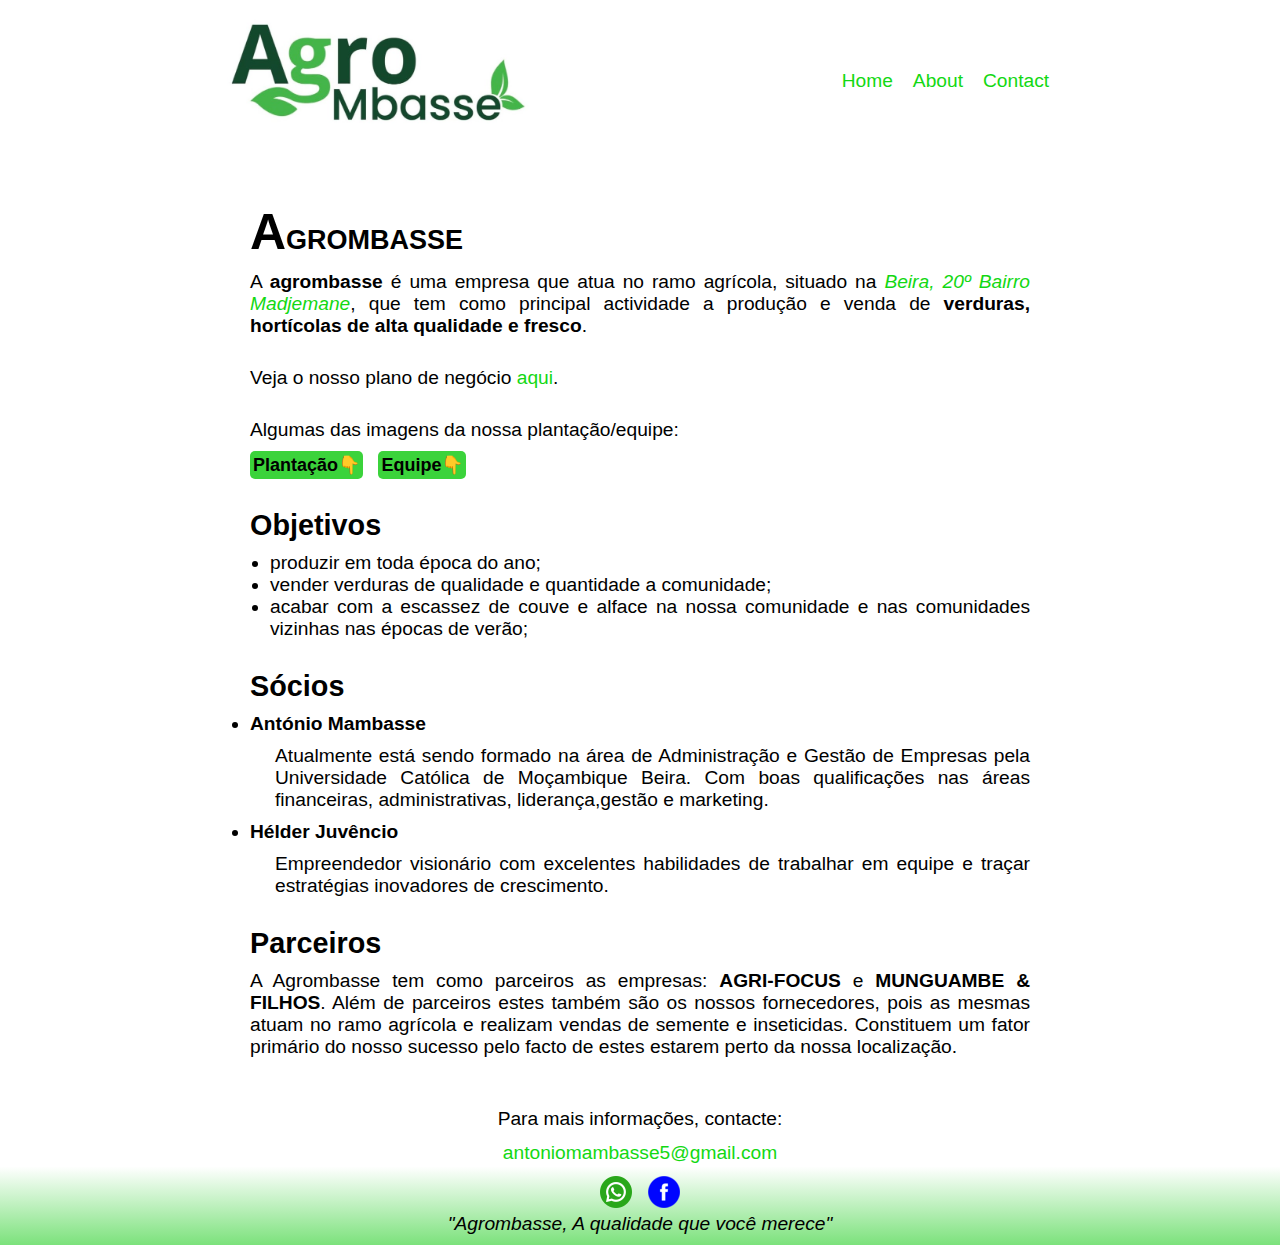
<file: index.html>
<!DOCTYPE html>
<html lang="pt-PT">
<head>
    <meta charset="UTF-8">
    <meta http-equiv="X-UA-Compatible" content="IE=edge">
    <meta name="viewport" content="width=device-width, initial-scale=1.0">
    <link rel="stylesheet" href="./style/main.css">
    <link rel="shortcut icon" href="/img/logo/logo.jpg" type="image/x-icon">
    <title>Agrombasse</title>
</head>
<body>
    <header>
        <div id="logo">
            <img src="img/logo/logo.jpg" alt="">
        </div>
        <div class="linker">
            <a href="#">Home</a>
            <a href="#">About</a>
            <a href="#">Contact</a>
        </div>
    </header>

    <main>
        <section class="content">
            <h1>Agrombasse</h1>
            <p>
                A <strong>agrombasse</strong> é uma empresa que atua no ramo agrícola, situado na <a href="https://goo.gl/maps/XvLSJ63mQKHLSxdE6" target="_blank"> <em> Beira, 20º Bairro Madjemane</em></a>, que tem como principal actividade a produção e venda de <strong>verduras, hortícolas de alta qualidade e fresco</strong>.
            </p>
            <!-- <br> -->
            <section>
                <p>Veja o nosso plano de negócio <a id="planoS" href="./pdf/plano_de_negocio.pdf" target="plano">aqui</a>.</p>
                <iframe name="plano" frameborder="0"></iframe>
            </section>
        </section>

        <section class="imagens">
            <p>Algumas das imagens da nossa plantação/equipe:</p>

            <a class="botoes" id="btnImg" href="html/plantacao.html" target="openImg">Plantação👇</a>
            <a class="botoes" id="btnImg" href="html/trabalhadores.html" target="openImg">Equipe👇</a>
            <iframe name="openImg" frameborder="0"></iframe>
        </section>
        
        <section class="objetivo">
            <h2>Objetivos</h2>
            <ul>
                <li>produzir em toda época do ano;</li>
                <li>vender verduras de qualidade e quantidade a comunidade;</li>
                <li>acabar com a escassez de couve e alface na nossa comunidade e nas comunidades vizinhas nas épocas de verão;</li>
            </ul>
        </section>

        <section class="worker">
            <h2>Sócios</h2>
            <dl>
                <dt><li>António Mambasse</li></dt>
                <dd>
                    Atualmente está sendo formado na área de Administração e Gestão de Empresas pela Universidade Católica de Moçambique Beira. Com boas qualificações nas áreas financeiras, administrativas, liderança,gestão e marketing.
                </dd>

                <dt><li>Hélder Juvêncio</li></dt>
                <dd>
                    Empreendedor visionário com excelentes habilidades de trabalhar em equipe e traçar estratégias inovadores de crescimento.
                </dd>
            </dl>
        </section>

        <section class="parceiro">
            <h2>Parceiros</h2>
            <p>
                A Agrombasse tem como parceiros as empresas: <strong>AGRI-FOCUS</strong> e
                <strong>MUNGUAMBE & FILHOS</strong>. Além de parceiros estes também são os nossos
                fornecedores, pois as mesmas atuam no ramo agrícola e realizam vendas de
                semente e inseticidas. Constituem um fator primário do nosso sucesso pelo facto
                de estes estarem perto da nossa localização.
            </p>
        </section>
    </main>
    
    <footer>
        <p>Para mais informações, contacte:</p>
        <p><a href="https://mail.google.com/mail/u/0/#inbox?compose=GTvVlcSDZczKKkNDrRctnFkMZZLQTlQHmrgTNjdXTGknTmRRLvxNmgHJxnpvTbHSHBtZlrmThxCph" target="_blank">antoniomambasse5@gmail.com</a></p>

        <div class="socialmedia">
            <a href="https://wa.me/258872135251?text=Bem%20Vindo%20a%20Agrombasse" target="_blank">
                <img src="img/others/whatsapp.png" alt="whatsapp">
            </a>
            <a href="https://www.facebook.com/agrombasse" target="_blank">
                <img src="img/others/facebook.png" alt="facebook">
            </a>
        </div>
        <div id="slogam"><em>"Agrombasse, A qualidade que você merece"</em></div>
    </footer>

    <script src="./script/main.js"></script>
</body>
</html>
</file>
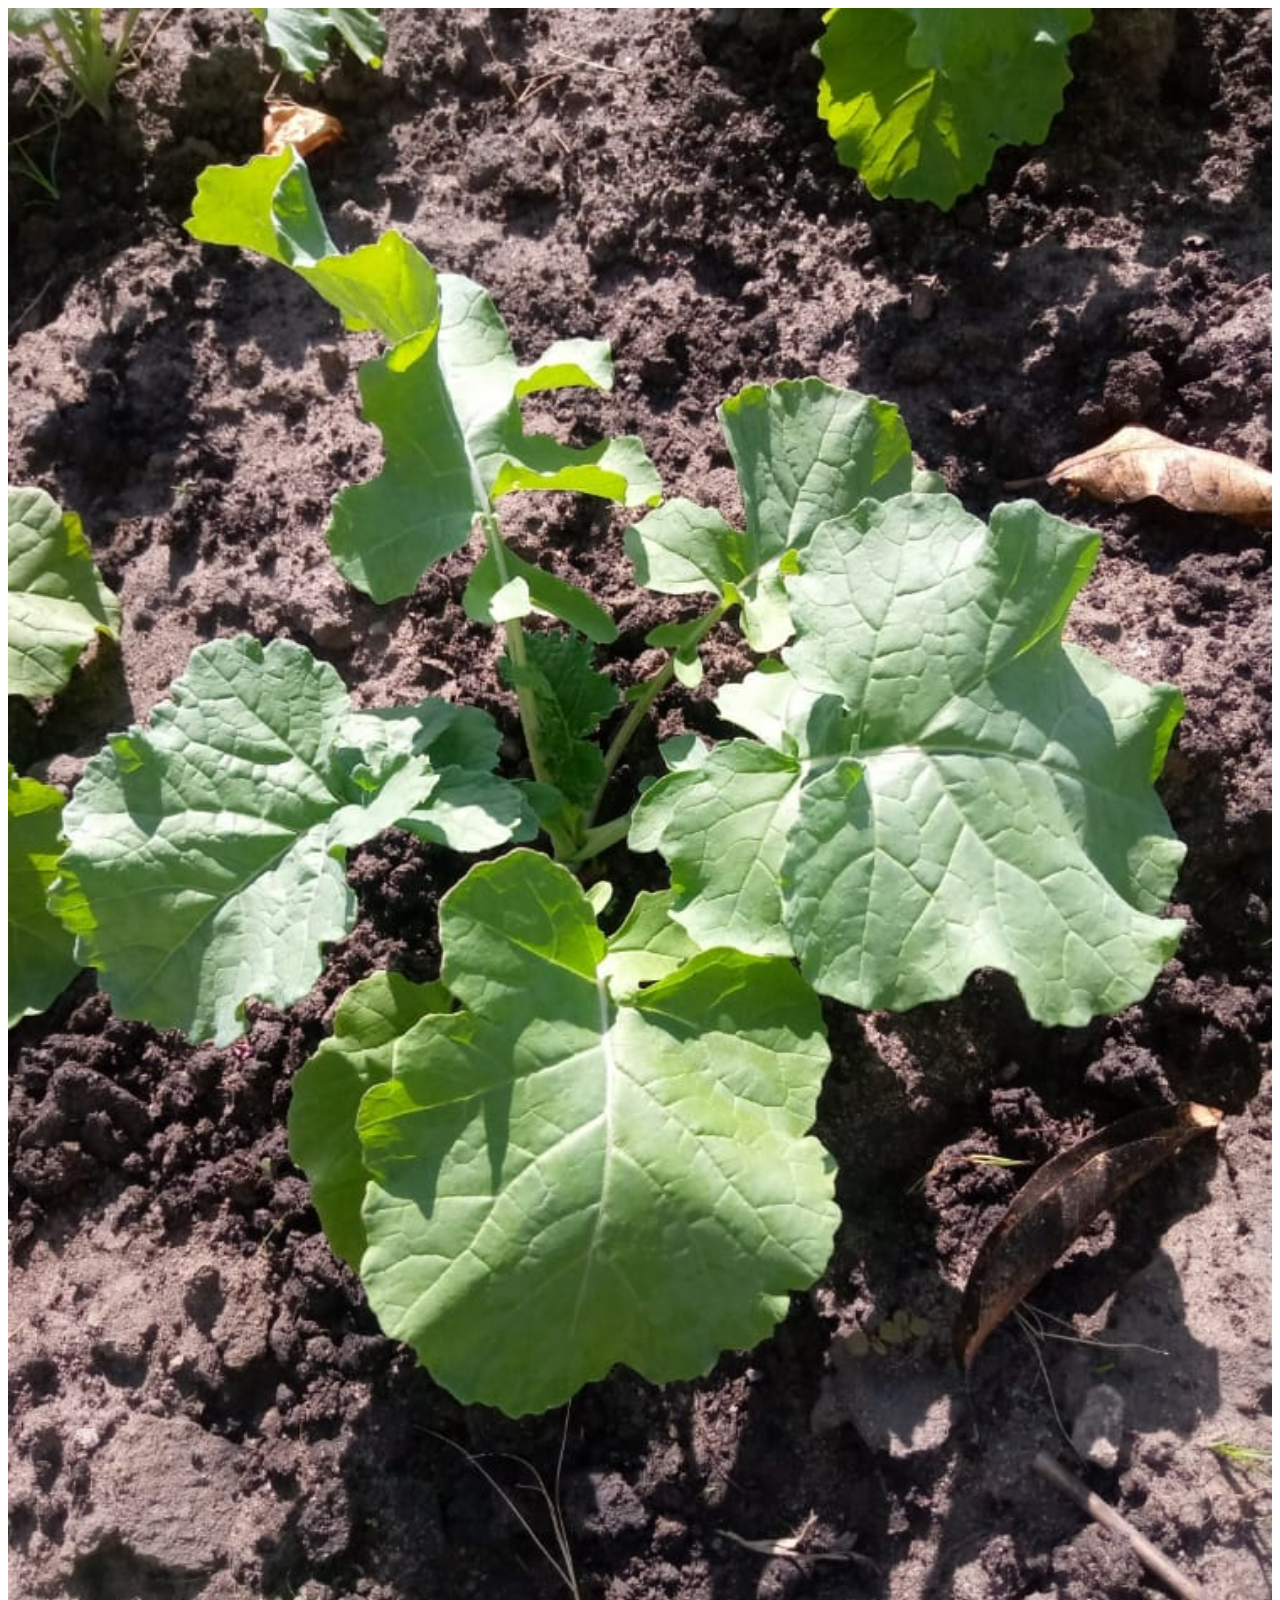
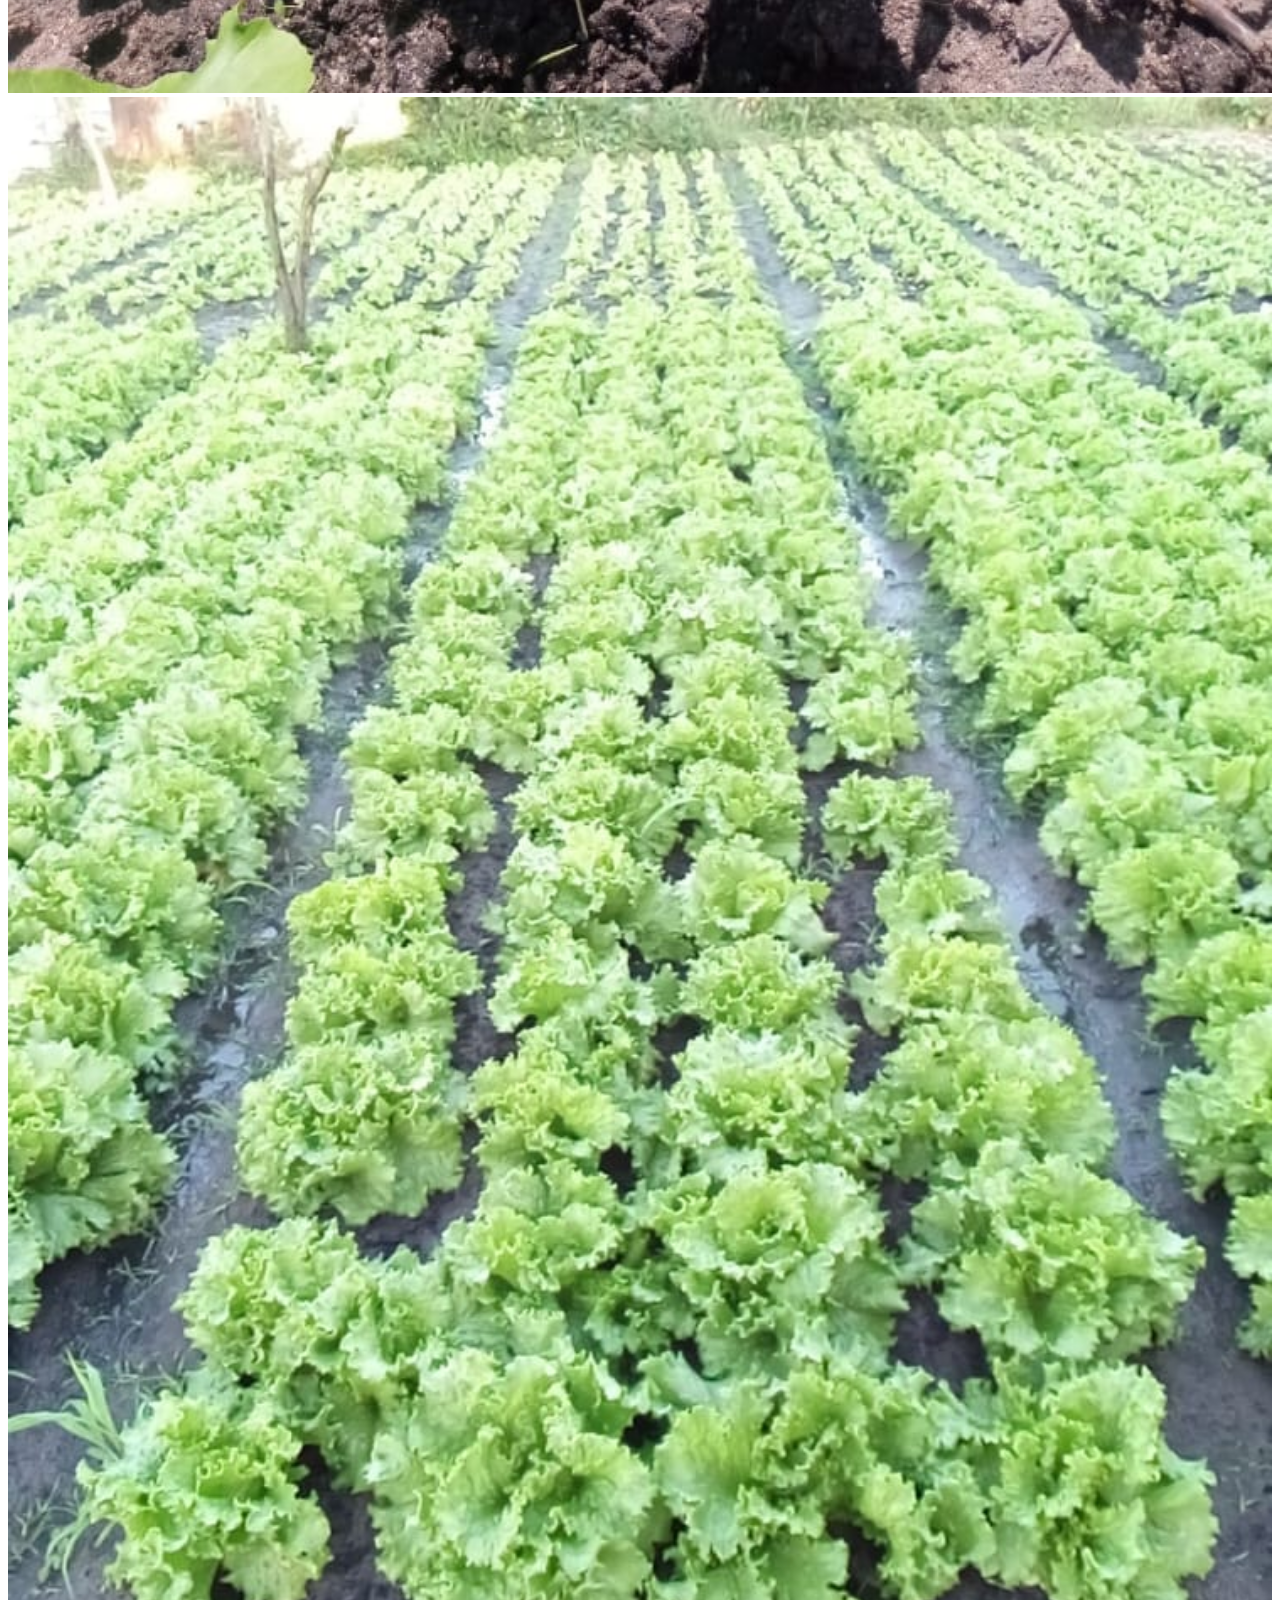
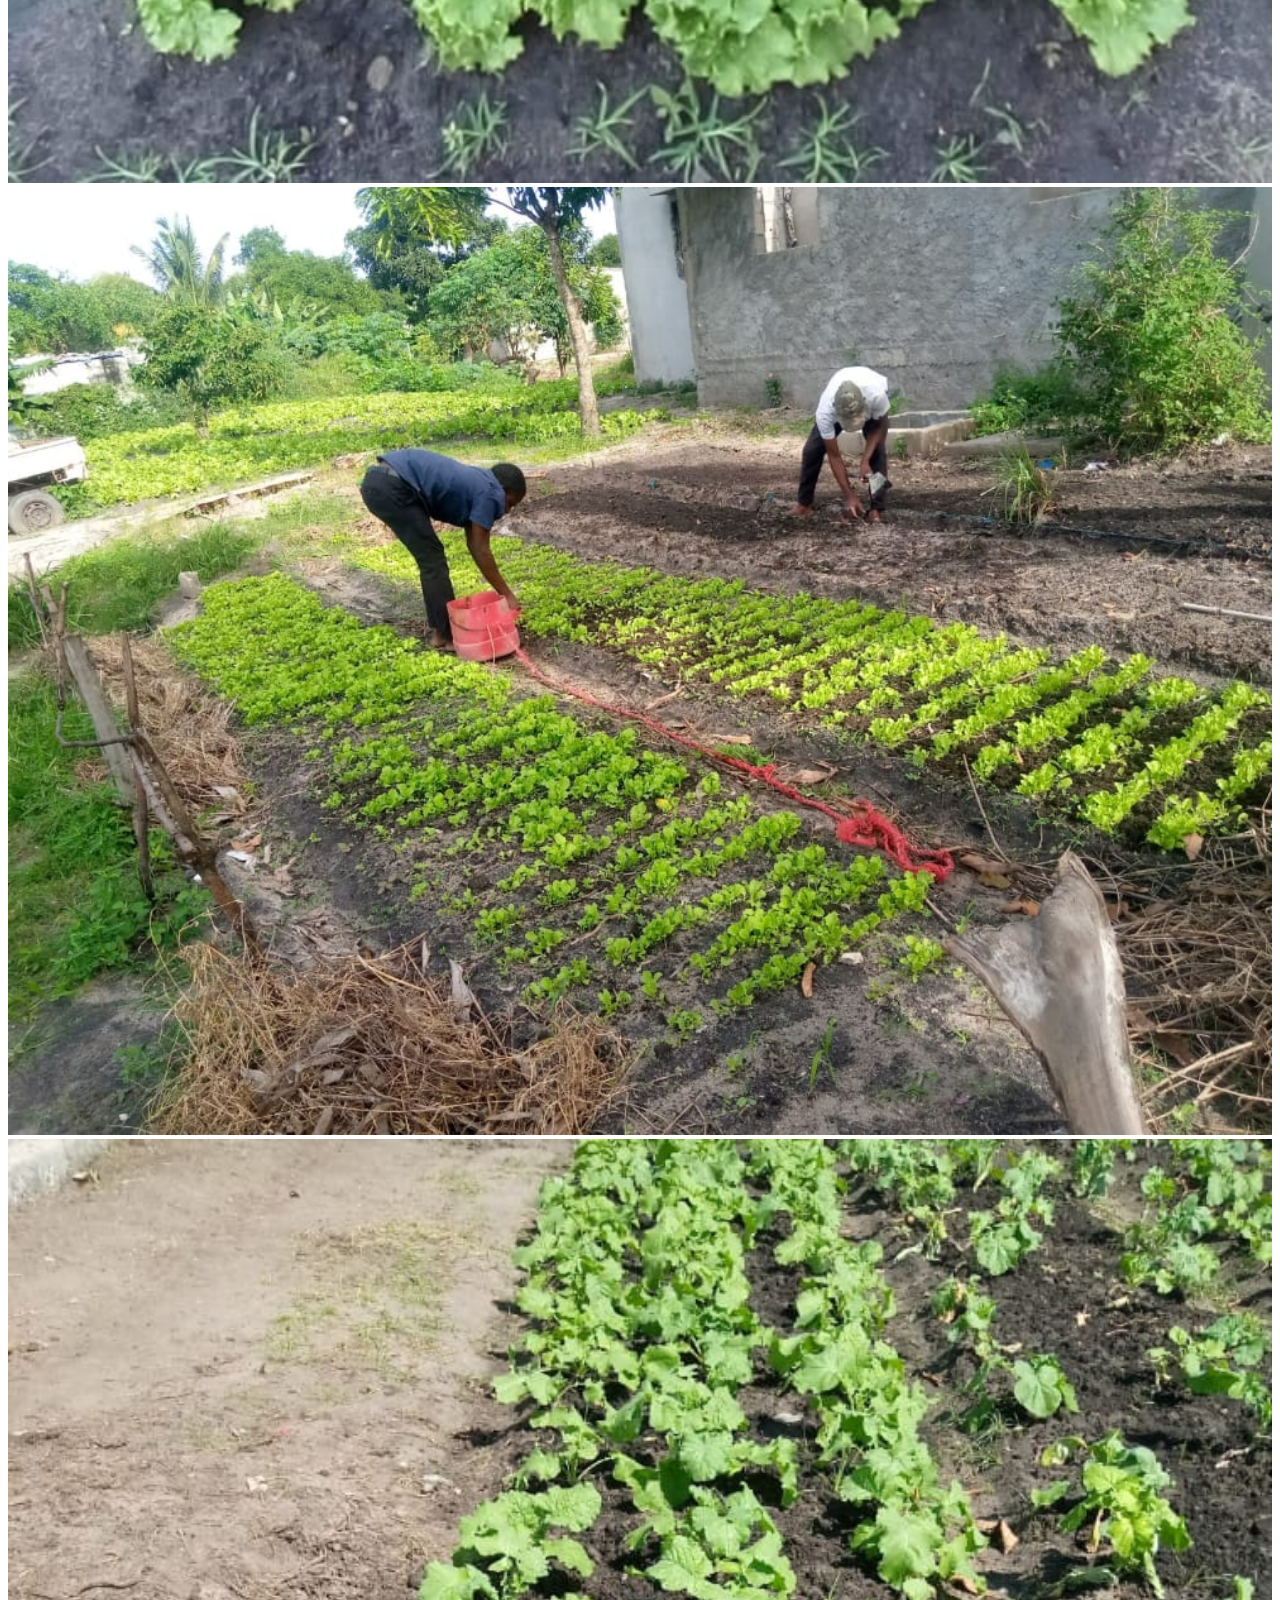
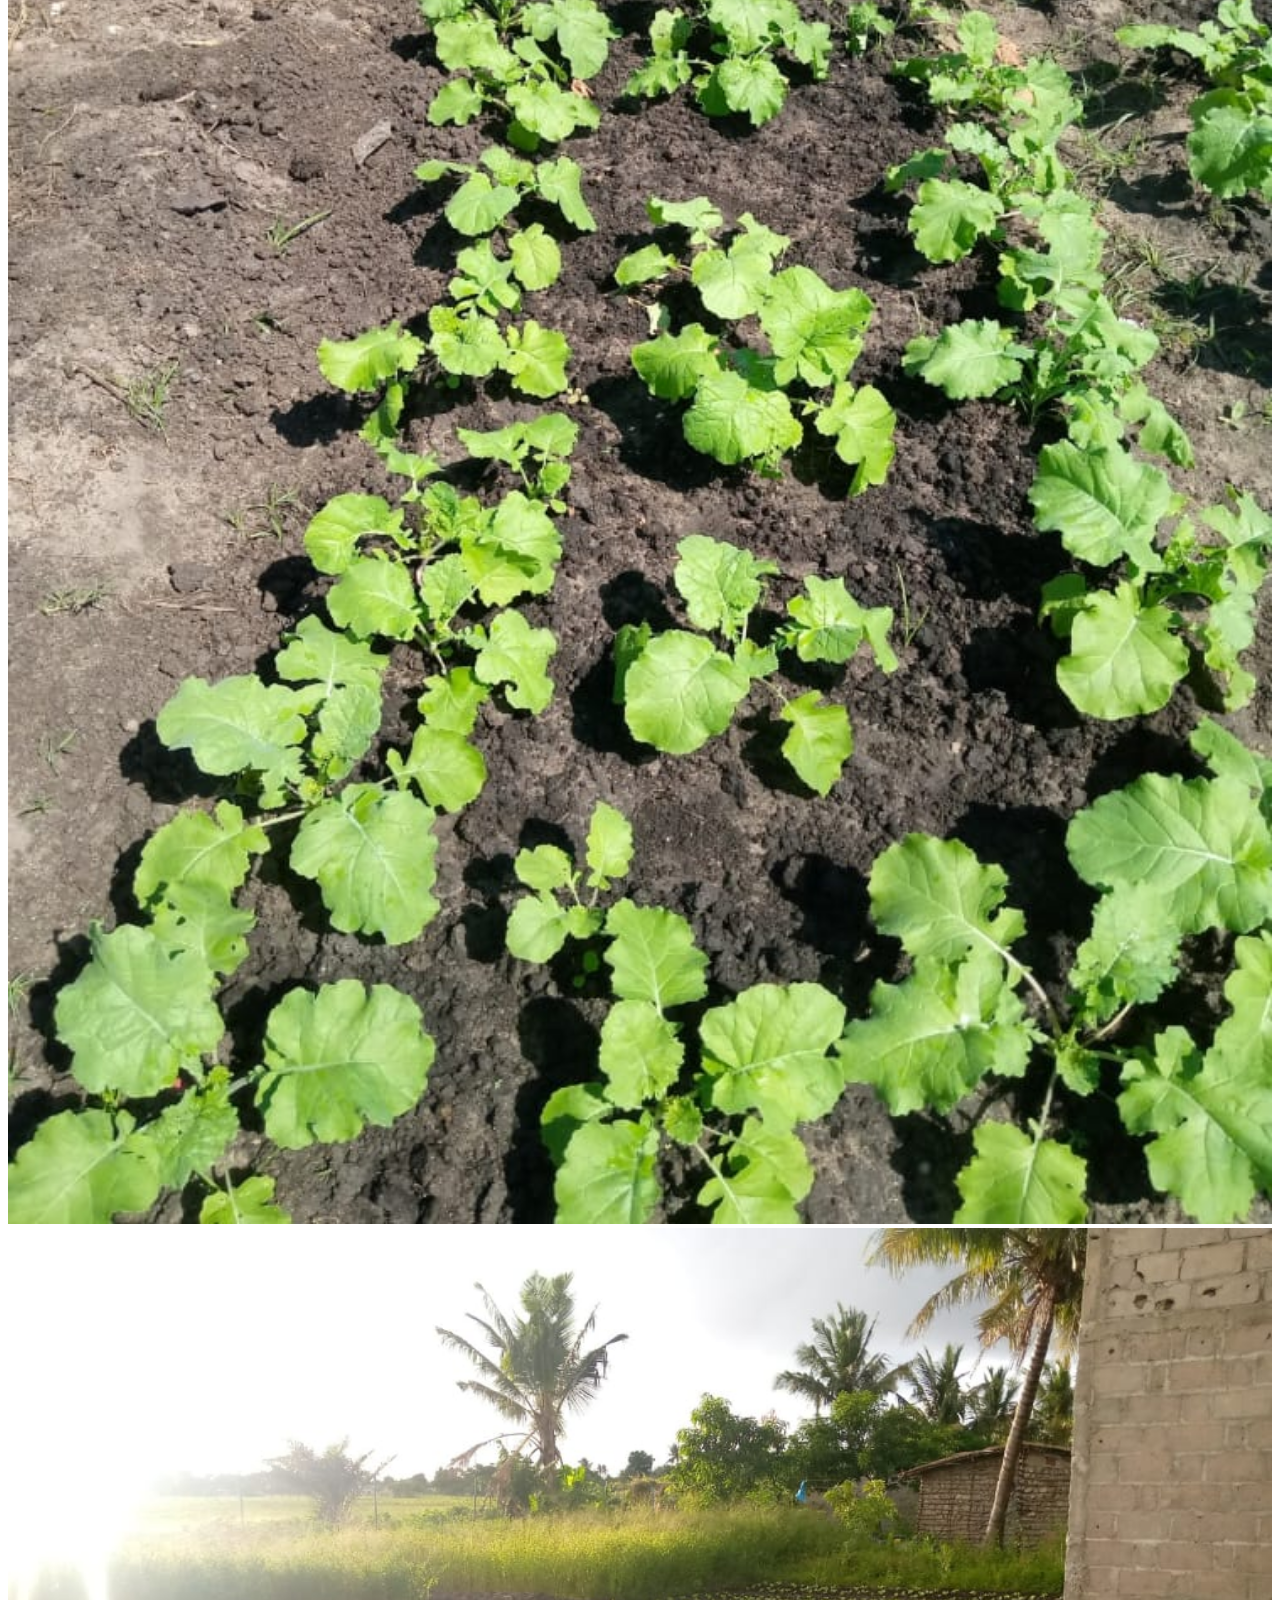
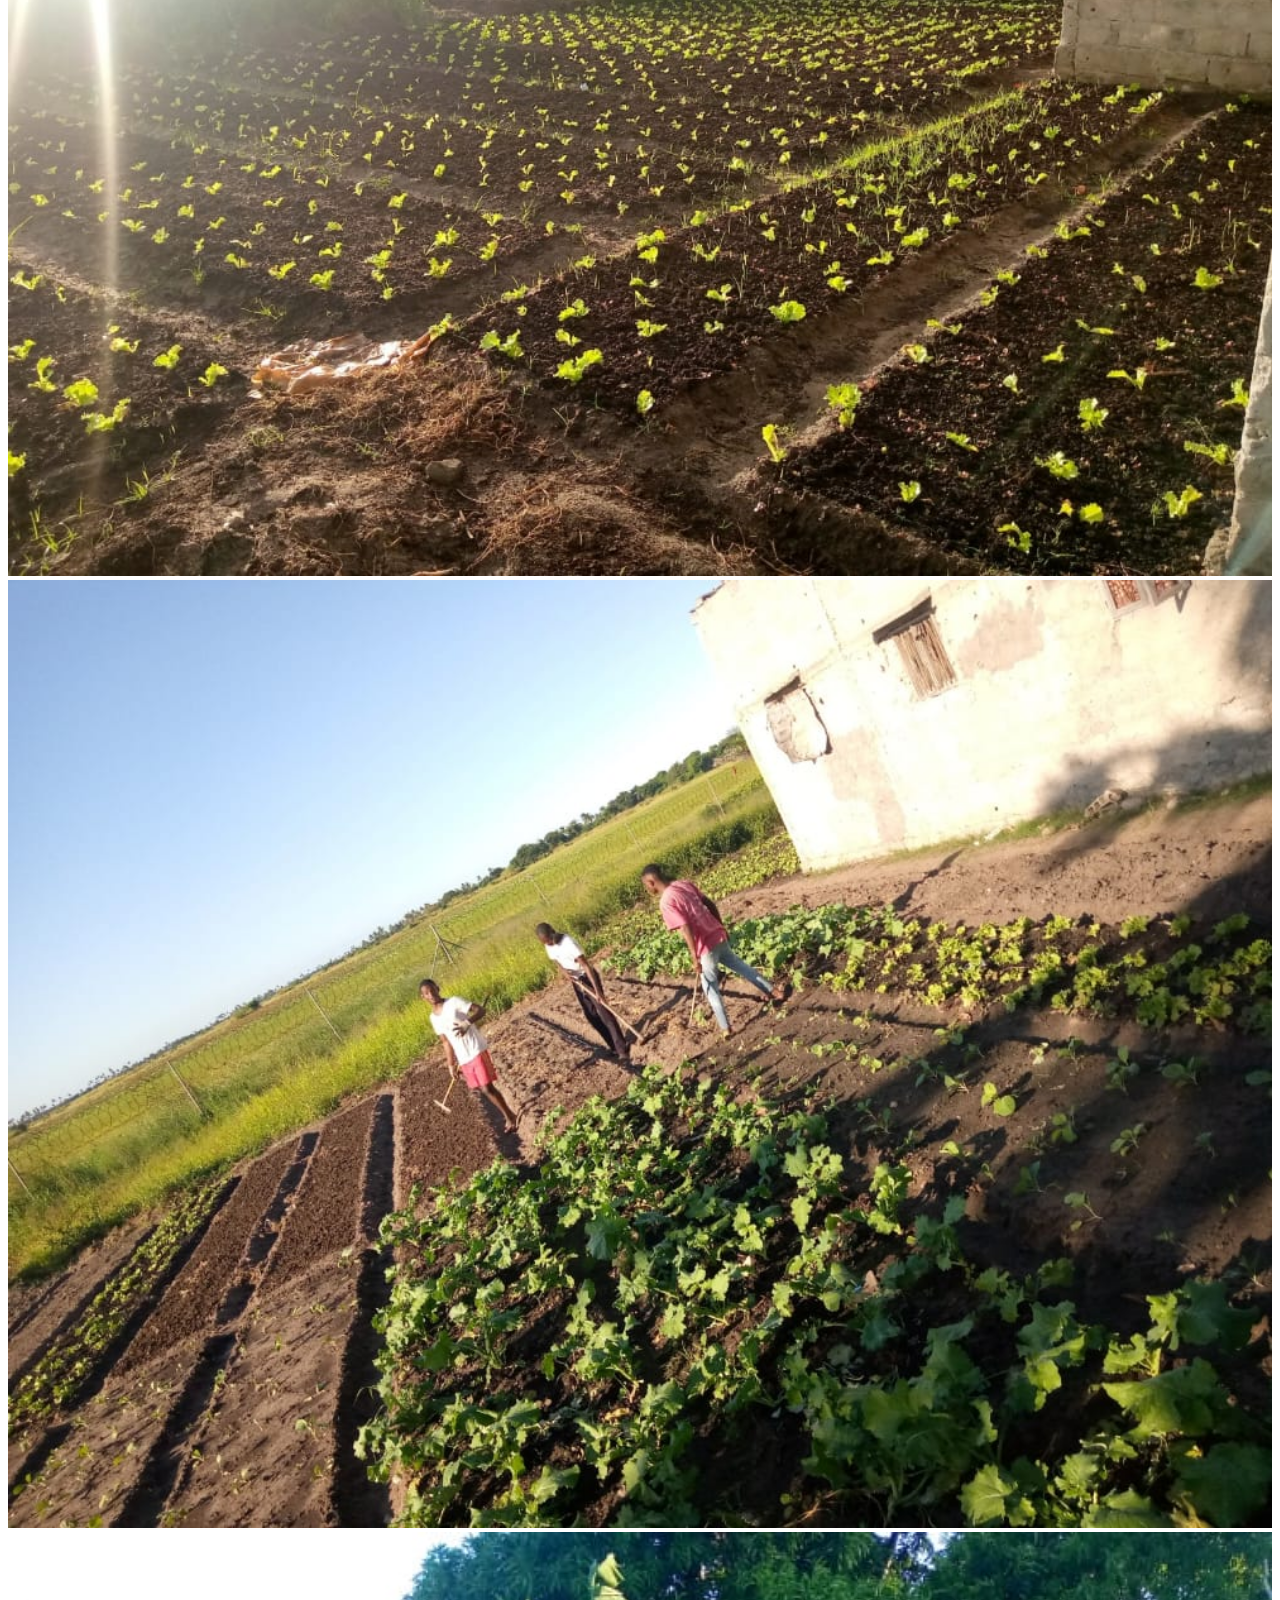
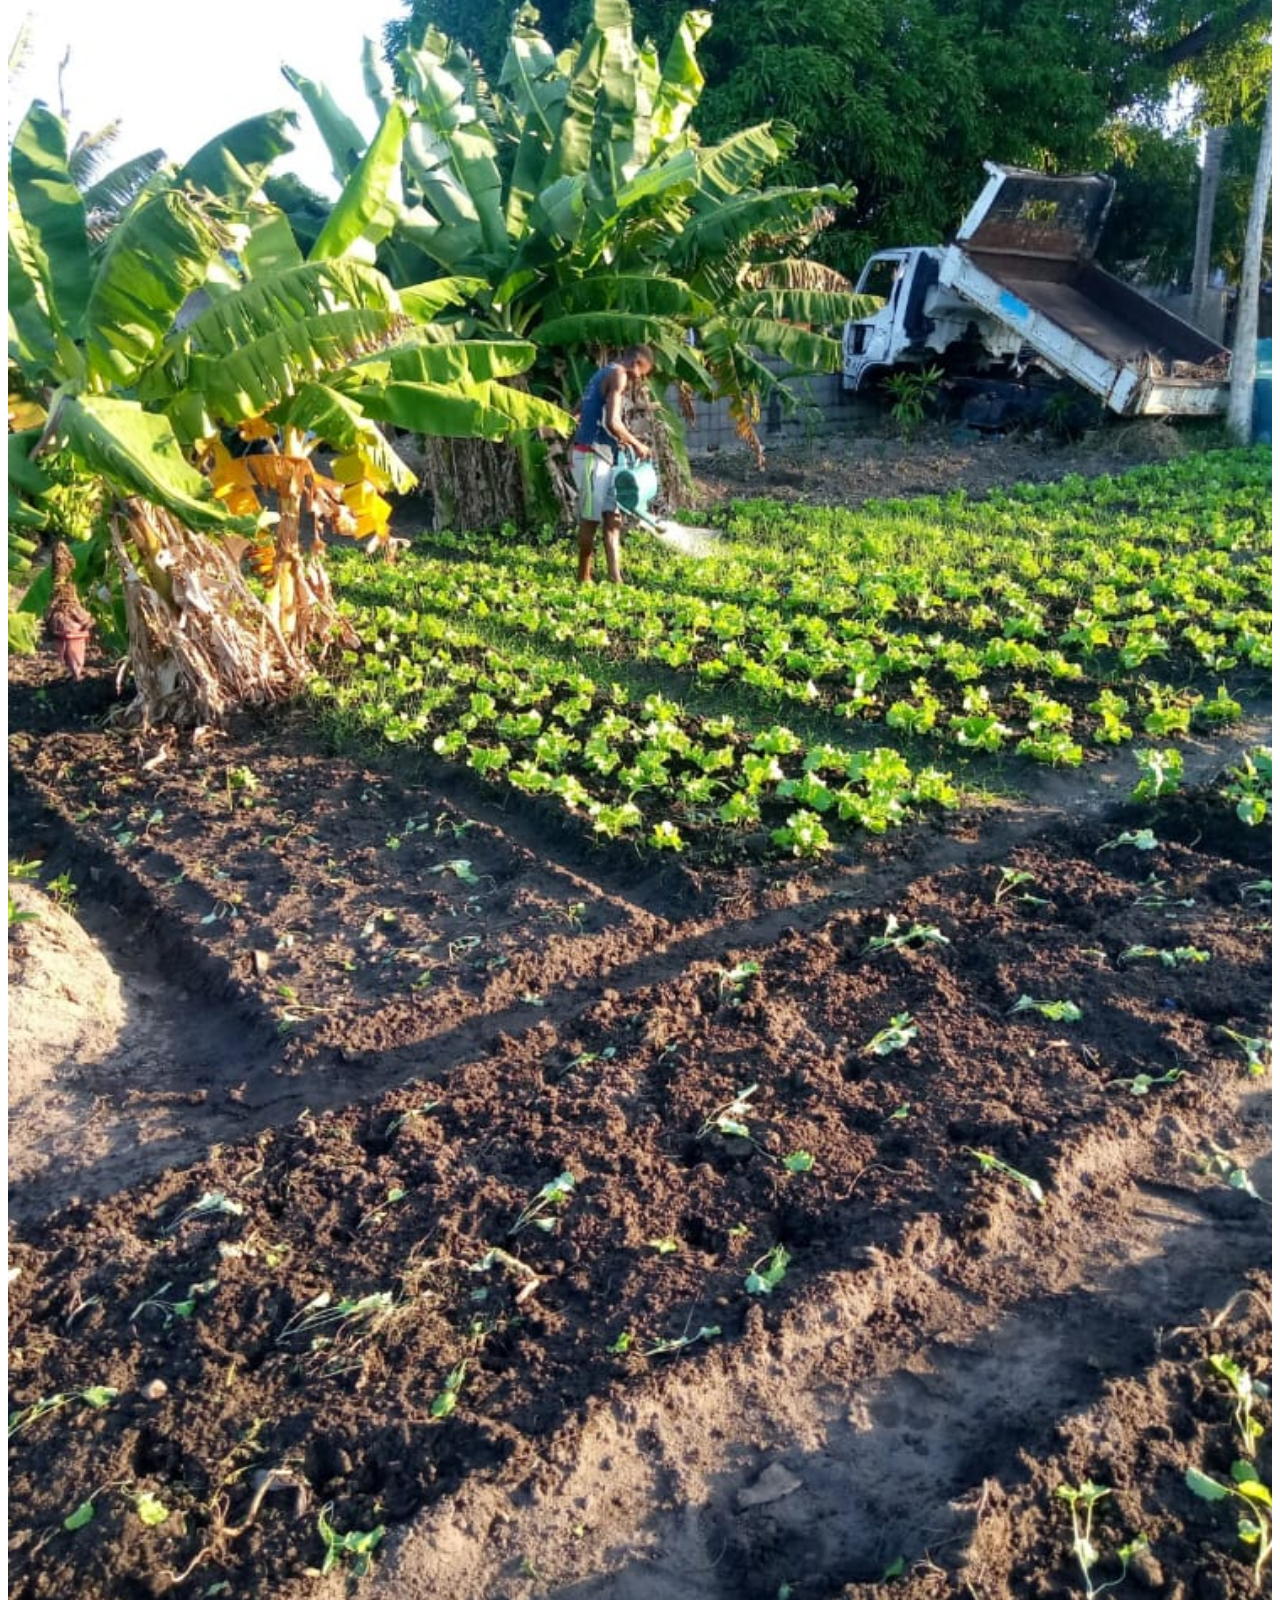
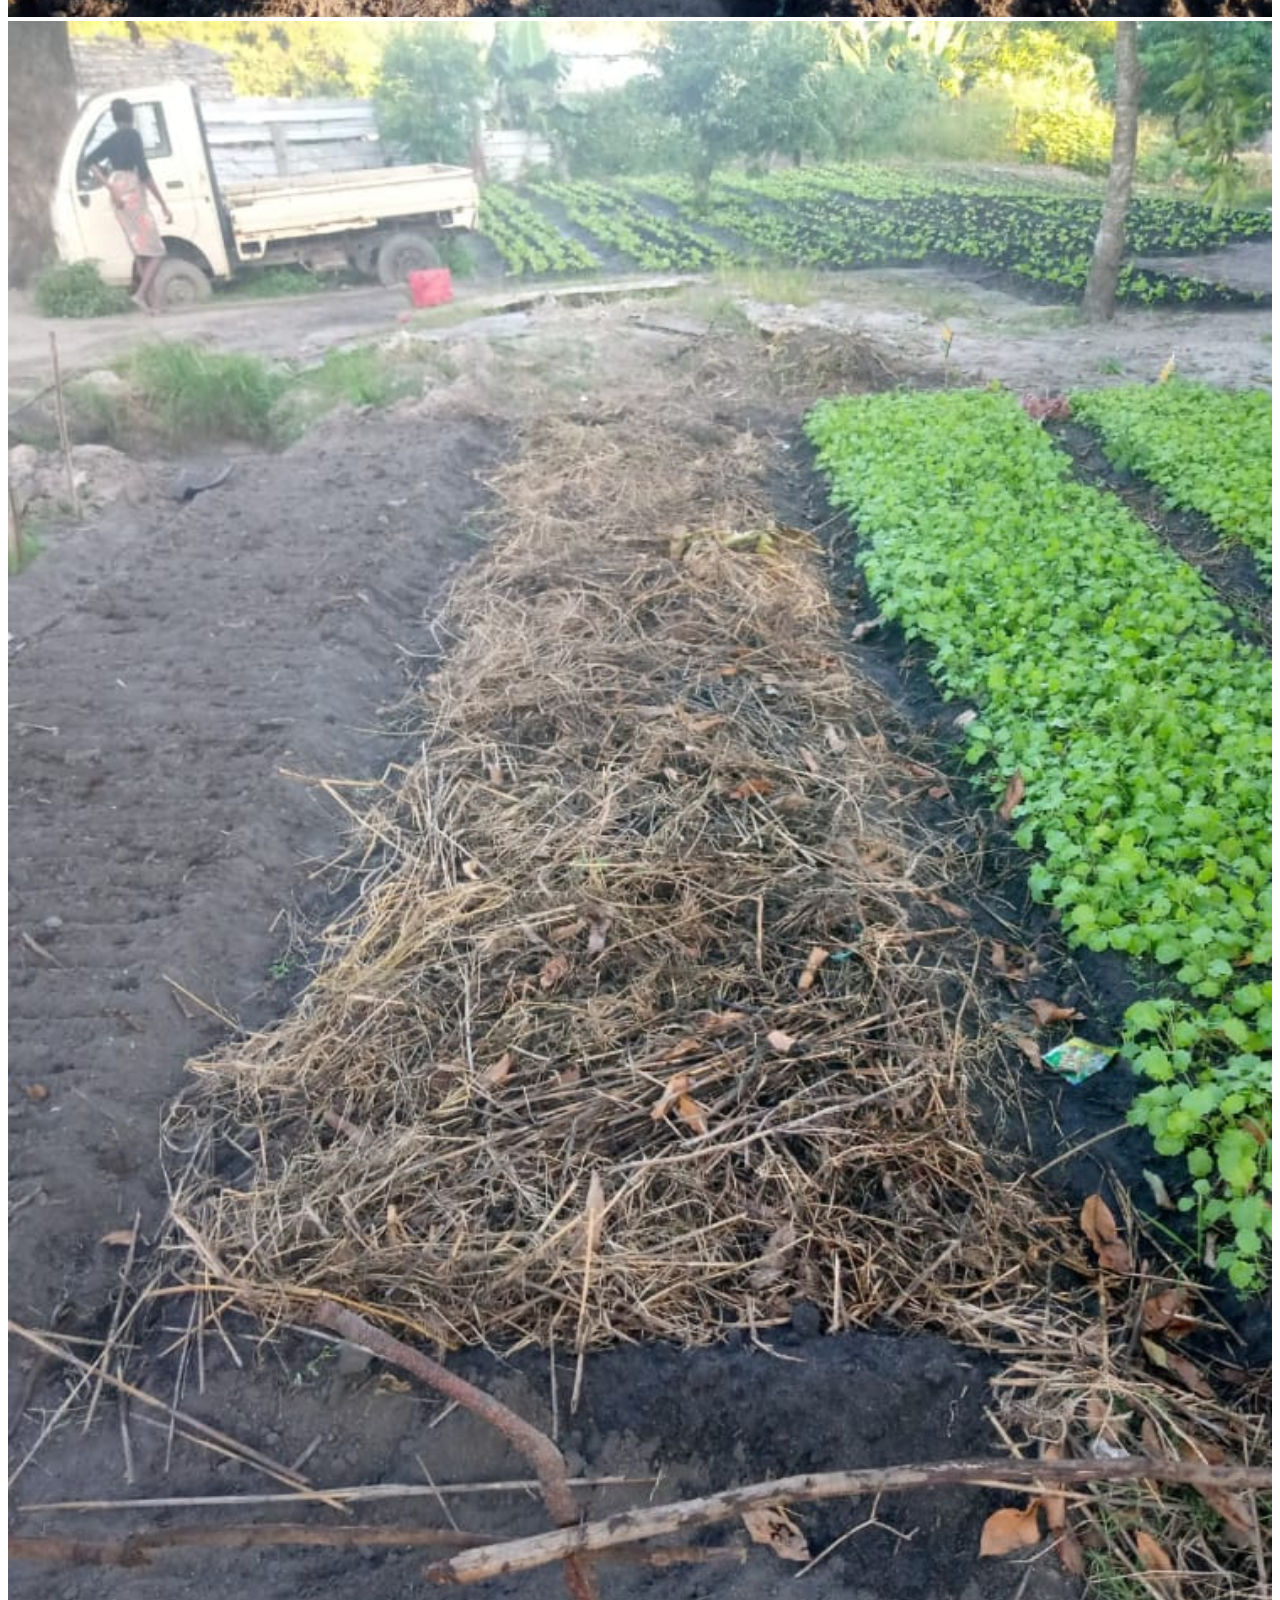
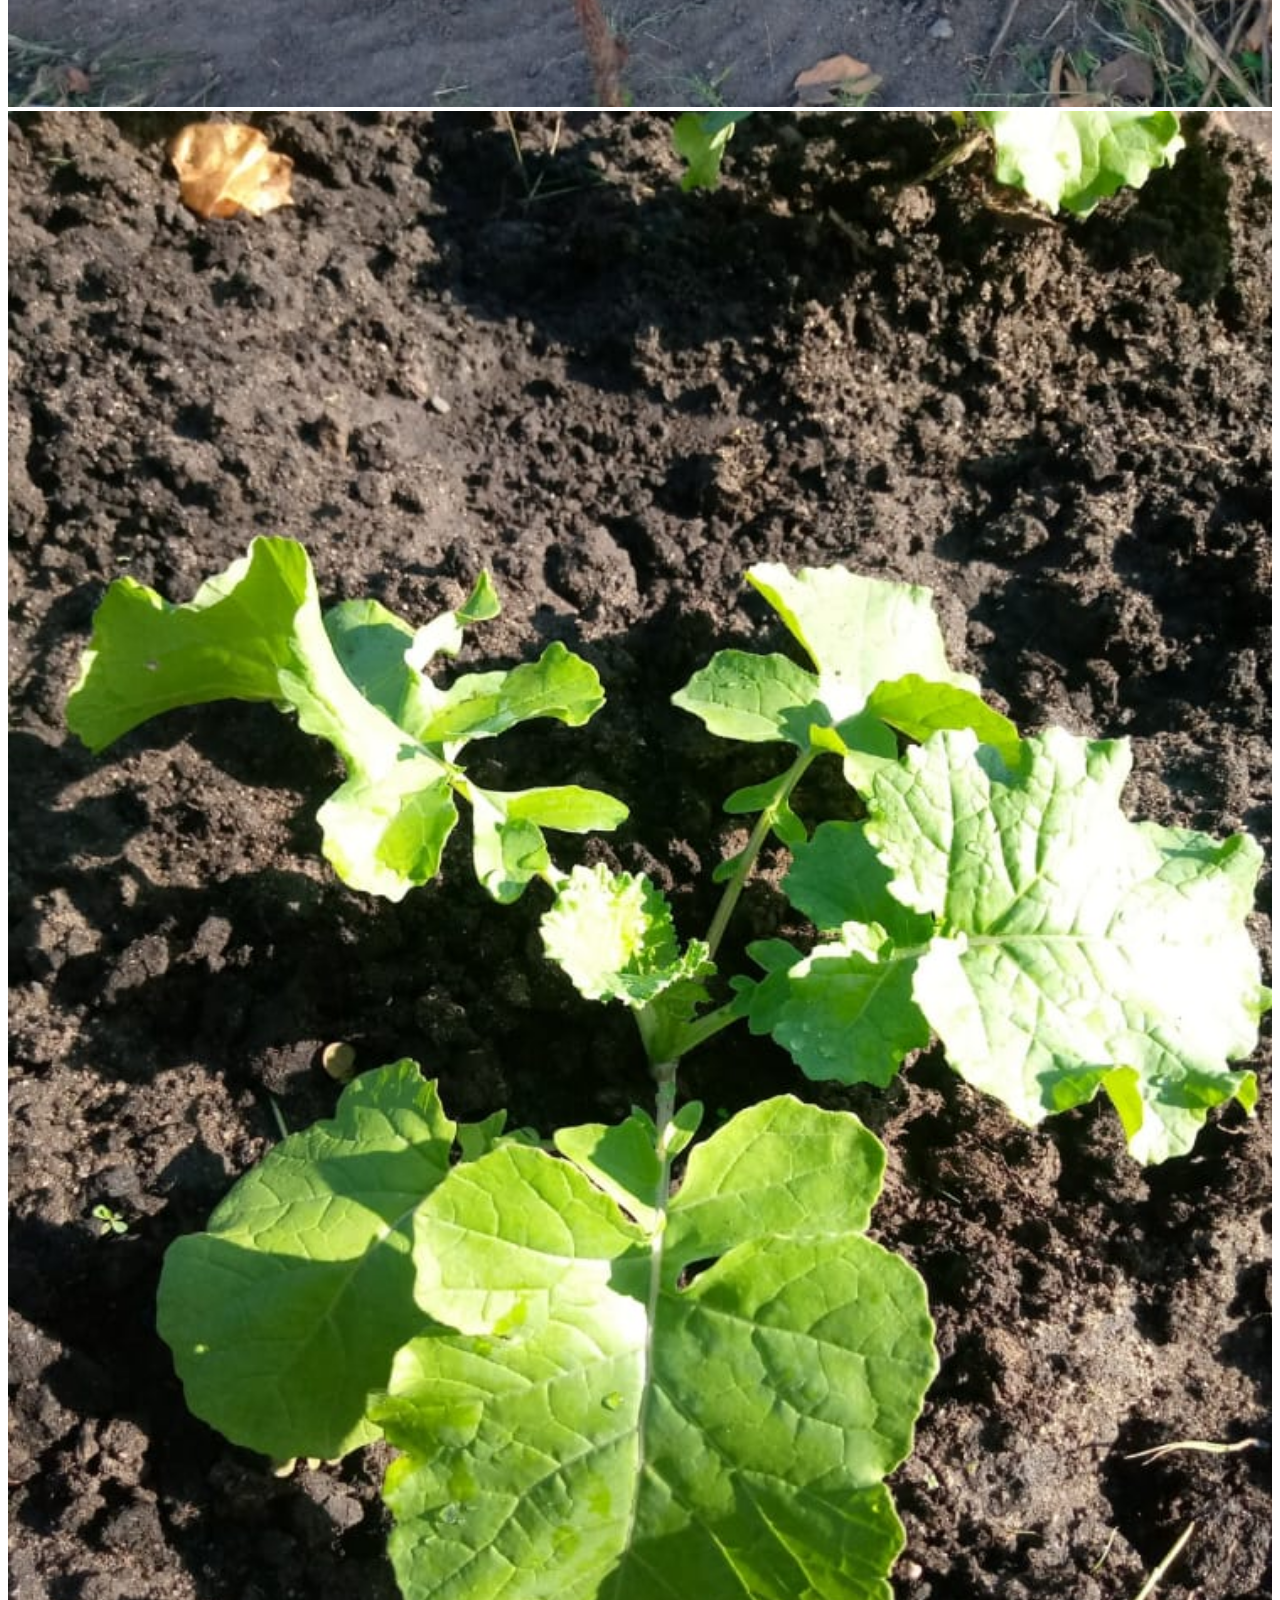
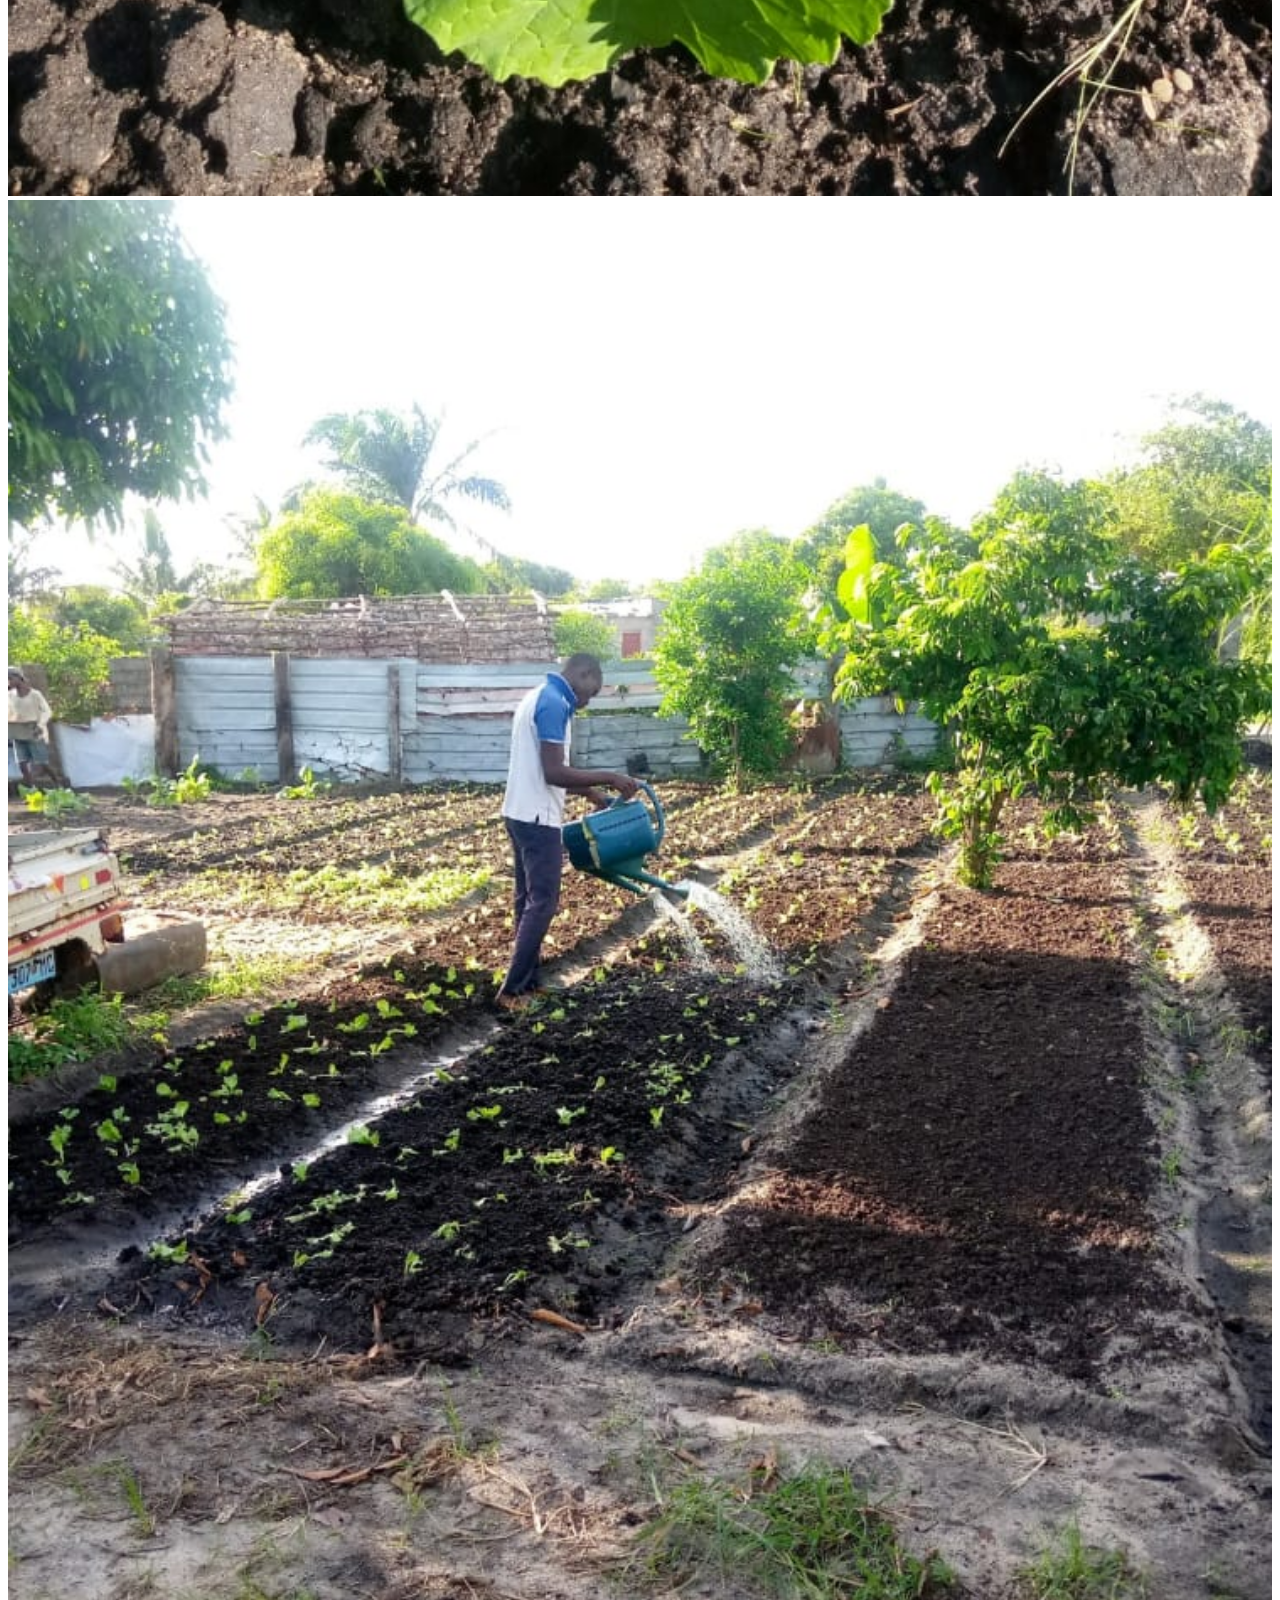
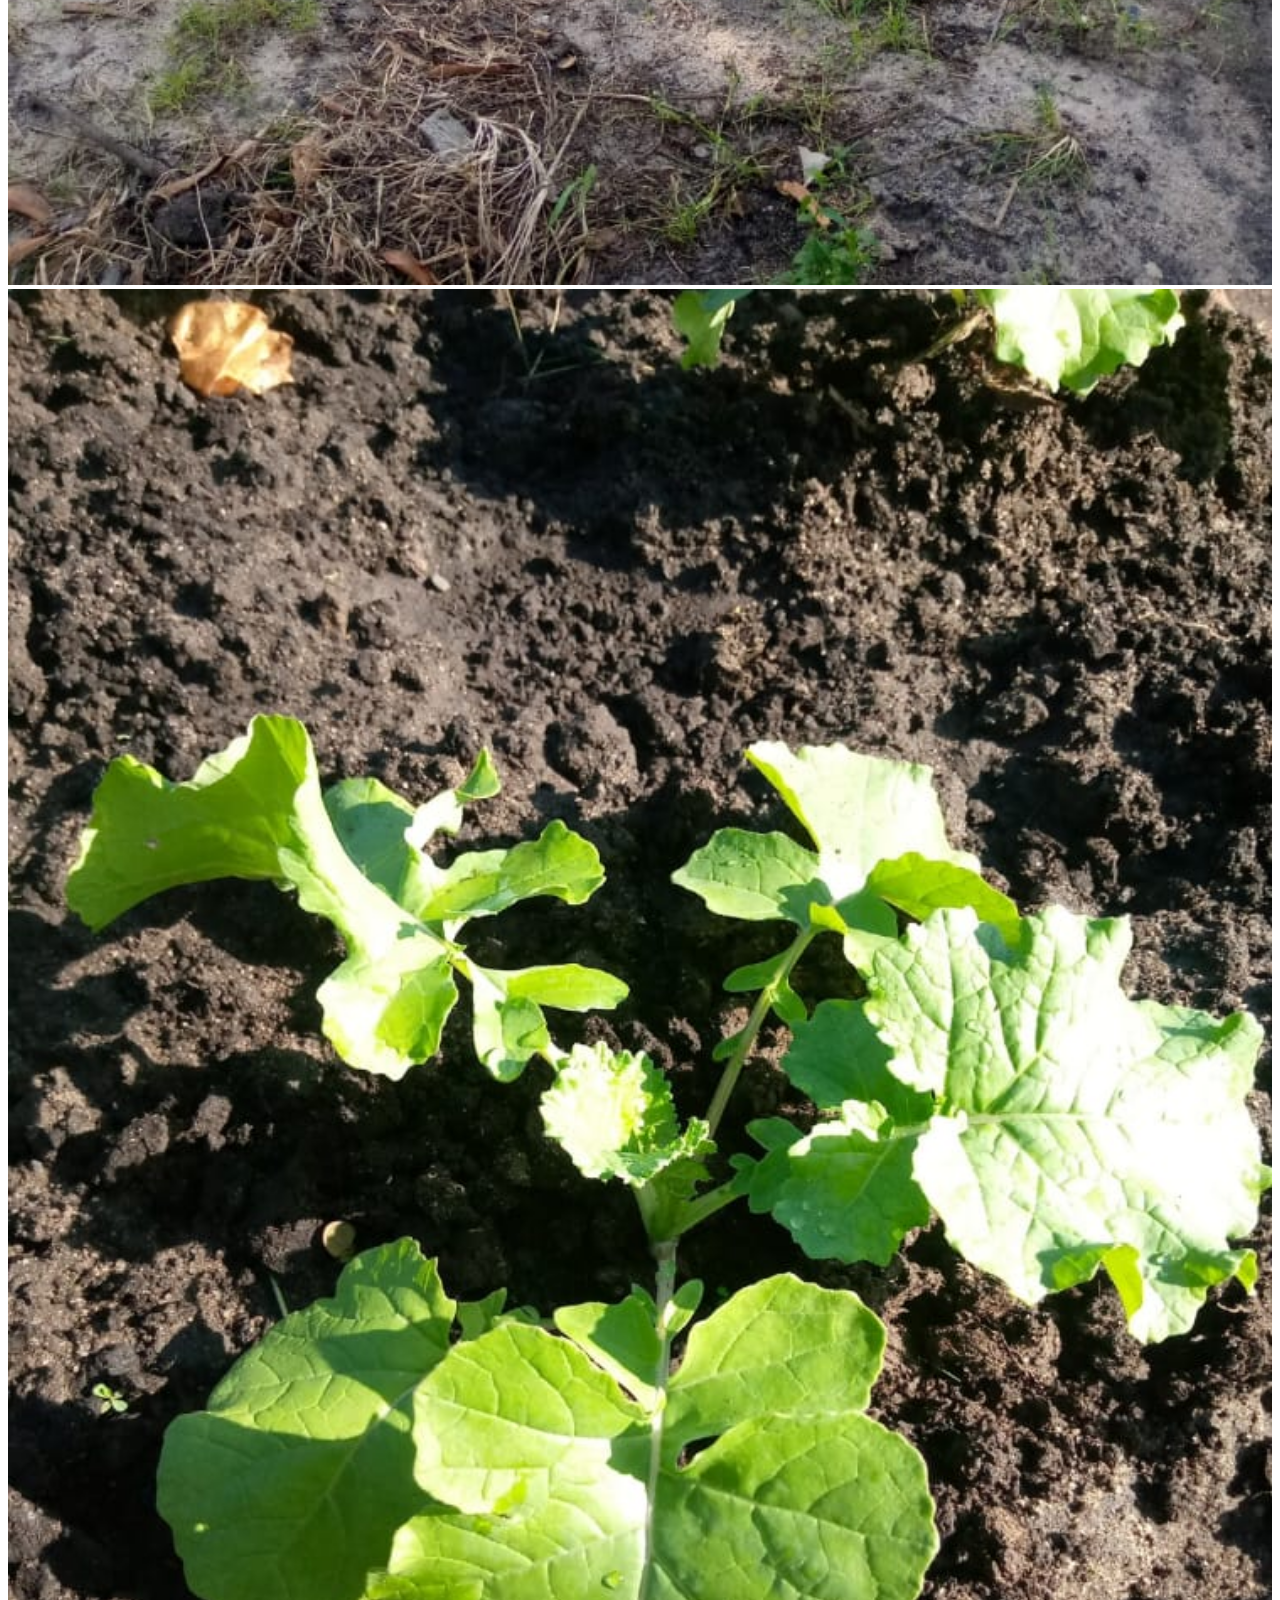
<file: html/plantacao.html>
<!DOCTYPE html>
<html lang="pt-PT">
<head>
    <meta charset="UTF-8">
    <meta http-equiv="X-UA-Compatible" content="IE=edge">
    <meta name="viewport" content="width=device-width, initial-scale=1.0">
    <link rel="stylesheet" href="imgStyle.css">
    <title>Imagens</title>
</head>
<body>
    <div id="imagens"></div>

    <script>
        let divImg = document.getElementById("imagens")
        for(let i = 0; i < 43;  i++){
            let div1 = document.createElement("div")
            let img = document.createElement("img")
            img.setAttribute("src", `../img/job/${i+1}.jpg`)
            div1.appendChild(img)
            divImg.appendChild(div1)
        }
    </script>
</body>
</html>
</file>
<file: style/main.css>
*{
    padding: 0px;
    margin: 0px;
    box-sizing: border-box;
    scroll-behavior: smooth;
}

body{
    font-family: Arial, Helvetica, sans-serif;
    font-size: larger;
}

header {
    display: flex;
    flex-direction: row;
    margin: 10px;
    justify-content: space-evenly;
}

#logo img {
    width: 80%;
    max-width: 400px;
}

header .linker {
    display: flex;
    flex-direction: row;
    align-items: center;
}

a{
    text-decoration: none;
    color: #13d813;
    border-radius: 5px;
}
a:hover{
    color: #000;
    background-color: #10681096;
}

header a{
    margin: 5px;
    padding: 5px;
}

header a:hover{
    font-size: 20px;
    text-decoration: none;
}

main {
    max-width: 800px;
    margin: auto;
    padding: 10px;
    text-align: justify;
}

h1{
    font-variant: small-caps;
    font-weight: bolder;
    font-family: Verdana, Geneva, Tahoma, sans-serif;
}

h1::first-letter{font-size: 50px;}
section{margin-top: 30px;}
h1, h2{margin-bottom: 10px;}

ul{
    list-style-type: disc;
    margin-left: 20px;
}
dt{
    font-weight: bolder;
    margin: 10px 0 10px 0;
}
dd{margin-left: 25px;}

.botoes{
    display: inline-block;
    margin: 10px 10px 0 0;
    padding: 3px;
    font-weight: bold;
    font-size: 18px;
    color: #000;
    border: none;
    text-align: center;
    background: #3bd33b;
}

.botoes:hover{
    text-decoration: none;
    background: #10681096;
    box-shadow: 1px 1px 3px #2c2828;
}

iframe{
    width: 100%;
    height: 450px;
    display: none;
}

footer{
    margin: 20px 0 0 0;
    background-image: linear-gradient(to bottom, white, #fff, #3bd33bab);
    padding: 20px 0 0px 0;
    text-align: center;
}
.socialmedia a{margin: 5px;}
.socialmedia a:hover{
    text-decoration: none;
    background: none;
}
footer p{margin-bottom: 12px;}
#slogam{padding-bottom: 10px;}


@media screen and (max-width: 500px) {
    header {
        flex-direction: column;
        justify-content: center;
        align-items: center;
        margin: 0px;
        padding: 0px;
    }
    header .linker {
        flex-direction: row;
        justify-content: space-evenly;
    }
    #logo img {width: 100%;}
}
</file>
<file: html/imgStyle.css>
#imagens {
    margin: auto;
    text-align: center;
}
#imagens img{
    width: 100%;
}
</file>
